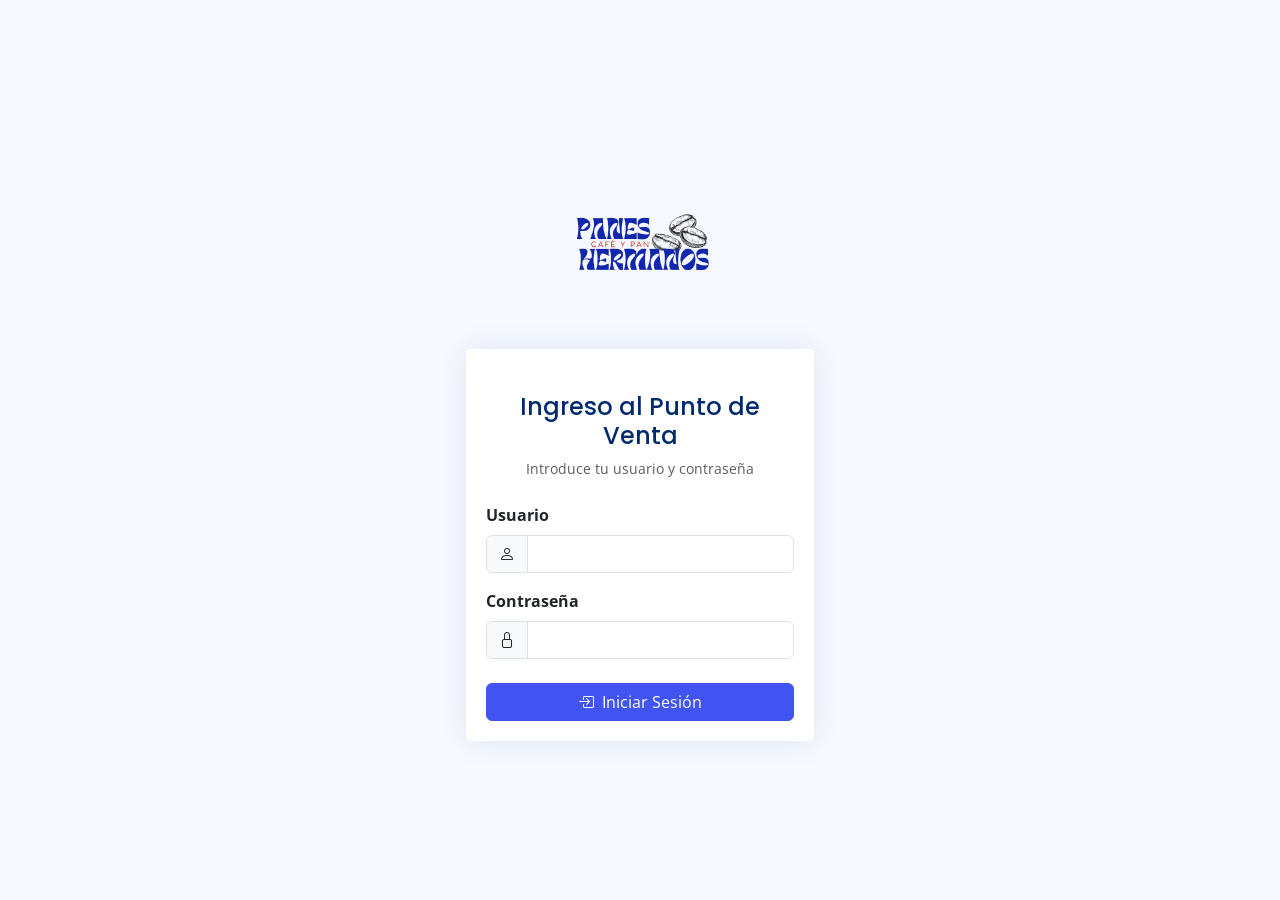
<file: login.html>
<!DOCTYPE html>
<html lang="es">

<head>
    <meta charset="utf-8">
    <meta content="width=device-width, initial-scale=1.0" name="viewport">

    <title>Login - Panes Hermanos</title>
    <meta content="" name="description">
    <meta content="" name="keywords">

    <link href="assets/img/ph.png" rel="icon">
    <link href="assets/img/ph.png" rel="apple-touch-icon">

    <link href="https://fonts.gstatic.com" rel="preconnect">
    <link
        href="https://fonts.googleapis.com/css?family=Open+Sans:300,300i,400,400i,600,600i,700,700i|Nunito:300,300i,400,400i,600,600i,700,700i|Poppins:300,300i,400,400i,500,500i,600,600i,700,700i"
        rel="stylesheet">

    <link href="assets/vendor/bootstrap/css/bootstrap.min.css" rel="stylesheet">
    <link href="assets/vendor/bootstrap-icons/bootstrap-icons.css" rel="stylesheet">
    <link href="assets/css/style.css" rel="stylesheet">
</head>

<body>

    <main>
        <div class="container">
            <section
                class="section register min-vh-100 d-flex flex-column align-items-center justify-content-center py-4">
                <div class="container">
                    <div class="row justify-content-center">
                        <div class="col-lg-4 col-md-6 d-flex flex-column align-items-center justify-content-center">

                            <div class="d-flex justify-content-center py-4 mb-2">
                                <a href="login.html" class="logo d-flex align-items-center w-auto">
                                    <img src="assets/img/ph.png" alt="Logo Panes Hermanos"
                                        style="max-height: 150px; width: auto;">
                                </a>
                            </div>

                            <div class="card mb-3 w-100">
                                <div class="card-body">

                                    <div class="pt-4 pb-2">
                                        <h5 class="card-title text-center pb-0 fs-4">Ingreso al Punto de Venta</h5>
                                        <p class="text-center small text-muted">Introduce tu usuario y contraseña</p>
                                    </div>

                                    <form class="row g-3" id="form-login">

                                        <div class="col-12">
                                            <label for="username" class="form-label fw-bold">Usuario</label>
                                            <div class="input-group">
                                                <span class="input-group-text"><i class="bi bi-person"></i></span>
                                                <input type="text" name="username" class="form-control" id="username"
                                                    required>
                                            </div>
                                        </div>

                                        <div class="col-12">
                                            <label for="password" class="form-label fw-bold">Contraseña</label>
                                            <div class="input-group">
                                                <span class="input-group-text"><i class="bi bi-lock"></i></span>
                                                <input type="password" name="password" class="form-control"
                                                    id="password" required>
                                            </div>
                                        </div>

                                        <div class="col-12 mt-4">
                                            <button class="btn btn-primary w-100" type="submit"
                                                style="background-color: #4154f1; border-color: #4154f1;">
                                                <i class="bi bi-box-arrow-in-right me-2"></i>Iniciar Sesión
                                            </button>
                                        </div>

                                    </form>

                                </div>
                            </div>

                        </div>
                    </div>
                </div>
            </section>
        </div>
    </main>

    <script src="assets/vendor/bootstrap/js/bootstrap.bundle.min.js"></script>

    <script>
        document.getElementById('form-login').addEventListener('submit', async function (e) {
            e.preventDefault();

            const usuario = document.getElementById('username').value;
            const pass = document.getElementById('password').value;

            if (usuario && pass) {
                try {
                    const response = await fetch('http://localhost:8000/api/empleados/empleados/login', {
                        method: 'POST',
                        headers: {
                            'Content-Type': 'application/json'
                        },
                        body: JSON.stringify({ usuario: usuario, password: pass })
                    });

                    if (response.ok) {
                        const data = await response.json();
                        // Guardamos datos en LocalStorage para usarlo en el header de index.html
                        localStorage.setItem('ph_usuario_activo', data.usuario.nombre);
                        localStorage.setItem('ph_rol_activo', data.usuario.rol);
                        localStorage.setItem('ph_empleado_id', data.usuario.id);
                        
                        // Redirigir al panel principal
                        window.location.href = 'index.html';
                    } else {
                        alert('Usuario o contraseña incorrectos');
                    }
                } catch (error) {
                    console.error('Error de conexión:', error);
                    alert('Error al intentar conectar con el servidor. ¿Está el backend encendido?');
                }
            }
        });
    </script>

</body>

</html>
</file>
<file: assets/css/style.css>
/* ==========================================================================
   PANES HERMANOS - PUNTO DE VENTA 
   ========================================================================== */

/*--------------------------------------------------------------
# General
--------------------------------------------------------------*/
:root {
  scroll-behavior: smooth;
}

body {
  font-family: "Open Sans", sans-serif;
  background: #f6f9ff;
  color: #444444;
}

a {
  color: #4154f1;
  text-decoration: none;
}

a:hover {
  color: #717ff5;
  text-decoration: none;
}

h1, h2, h3, h4, h5, h6 {
  font-family: "Nunito", sans-serif;
}

/*--------------------------------------------------------------
# Main
--------------------------------------------------------------*/
#main {
  margin-top: 60px;
  padding: 20px 30px;
  transition: all 0.3s;
}

@media (max-width: 1199px) {
  #main {
    padding: 20px;
  }
}

/*--------------------------------------------------------------
# Page Title
--------------------------------------------------------------*/
.pagetitle {
  margin-bottom: 10px;
}

.pagetitle h1 {
  font-size: 24px;
  margin-bottom: 0;
  font-weight: 600;
  color: #012970;
}


/*--------------------------------------------------------------
# Cards
--------------------------------------------------------------*/
.card {
  margin-bottom: 30px;
  border: none;
  border-radius: 5px;
  box-shadow: 0px 0 30px rgba(1, 41, 112, 0.1);
  background-color: #fff;
}

.card-title {
  padding: 20px 0 15px 0;
  font-size: 18px;
  font-weight: 500;
  color: #012970;
  font-family: "Poppins", sans-serif;
}

.card-title span {
  color: #899bbd;
  font-size: 14px;
  font-weight: 400;
}

.card-body {
  padding: 0 20px 20px 20px;
}

/*--------------------------------------------------------------
# Header
--------------------------------------------------------------*/
.header {
  transition: all 0.5s;
  z-index: 997;
  height: 60px;
  box-shadow: 0px 2px 20px rgba(1, 41, 112, 0.1);
  background-color:  #ffffff;
  padding-left: 20px;
}

.logo {
  line-height: 1px;
}

@media (min-width: 1200px) {
  .logo { width: 280px; }
}

.logo-header {
  max-height: 80px; 
  margin-right: 10px;
}



.header .toggle-sidebar-btn {
  font-size: 32px;
  padding-left: .1px;
  cursor: pointer;
  color: #012970;
}

/*--------------------------------------------------------------
# Header Nav (Perfil de Vendedor)
--------------------------------------------------------------*/
.header-nav ul {
  list-style: none;
  margin: 0;
  padding: 0;
}

.header-nav .nav-profile {
  color: #012970;
}

.header-nav .nav-profile img {
  max-height: 36px;
}

.header-nav .nav-profile span {
  font-size: 14px;
  font-weight: 600;
}

.header-nav .profile {
  min-width: 240px;
  padding-bottom: 0;
  top: 8px !important;
}

.header-nav .profile .dropdown-header h6 {
  font-size: 18px;
  margin-bottom: 0;
  font-weight: 600;
  color: #444444;
}

.header-nav .profile .dropdown-header span {
  font-size: 14px;
}

/*--------------------------------------------------------------
# Sidebar
--------------------------------------------------------------*/
.sidebar {
  position: fixed;
  top: 60px;
  left: 0;
  bottom: 0;
  width: 300px;
  z-index: 996;
  transition: all 0.3s;
  padding: 20px;
  overflow-y: auto;
  scrollbar-width: thin;
  scrollbar-color: #aab7cf transparent;
  box-shadow: 0px 0px 20px rgba(1, 41, 112, 0.1);
  background-color: #fff;
  display: flex;
  flex-direction: column;
  align-items: center;
}

@media (max-width: 1199px) {
  .sidebar { left: -300px; }
}

.sidebar::-webkit-scrollbar {
  width: 5px;
  height: 8px;
  background-color: #fff;
}

.sidebar::-webkit-scrollbar-thumb {
  background-color: #aab7cf;
}

@media (min-width: 1200px) {
  #main, #footer { margin-left: 300px; }
}

@media (max-width: 1199px) {
  .toggle-sidebar .sidebar { left: 0; }
}

@media (min-width: 1200px) {
  .toggle-sidebar #main, .toggle-sidebar #footer { margin-left: 0; }
  .toggle-sidebar .sidebar { left: -300px; }
}


.logo-sidebar {
  max-width: 80%; 
  display: block;
  margin: 0 auto; 
}

.sidebar-nav {
  width: 100%; 
  padding: 0;
  margin: 0;
  list-style: none;
}

.sidebar-nav .nav-item {
  margin-bottom: 5px;
}

.sidebar-nav .nav-link {
  display: flex;
  align-items: center;
  font-size: 15px;
  font-weight: 600;
  color: #4154f1;
  background: #f6f9ff;
  padding: 10px 15px;
  border-radius: 4px;
  transition: 0.3s;
}

.sidebar-nav .nav-link i {
  font-size: 16px;
  margin-right: 10px;
  color: #4154f1;
}

.sidebar-nav .nav-link.collapsed {
  color: #012970;
  background: #fff;
}

.sidebar-nav .nav-link.collapsed i {
  color: #899bbd;
}

.sidebar-nav .nav-link:hover {
  color: #4154f1;
  background: #f6f9ff;
}

/*--------------------------------------------------------------
# Dashboard (Tarjetas de Reportes)
--------------------------------------------------------------*/
.dashboard .info-card {
  padding-bottom: 10px;
}

.dashboard .info-card h6 {
  font-size: 28px;
  color: #012970;
  font-weight: 700;
  margin: 0;
  padding: 0;
}

.dashboard .card-icon {
  font-size: 32px;
  line-height: 0;
  width: 64px;
  height: 64px;
  flex-shrink: 0;
  flex-grow: 0;
}


/* Tarjeta 1: Inventario Stock Bajo*/
.dashboard .ph-inventory-card .card-icon {
  color: #f0ad4e;
  background: #fff3cd;
}

/* Tarjeta 2: Ventas del Día*/
.dashboard .ph-day-sales-card .card-icon {
  color: #2eca6a;
  background: #e0f8e9;
}

/* Tarjeta 3: Ventas del Mes*/
.dashboard .ph-month-sales-card .card-icon {
  color: #4154f1;
  background: #f6f6fe;
}

/* Tarjeta de Volumen de Ventas y Ingreso Total en Reportes */
.dashboard .sales-card .card-icon {
  color: #4154f1;
  background: #f6f6fe;
}

.dashboard .revenue-card .card-icon {
  color: #2eca6a;
  background: #e0f8e9;
}

.dashboard .recent-sales .table thead {
  background: #f6f6fe;
}

.dashboard .recent-sales .table thead th {
  border: 0;
}

/*--------------------------------------------------------------
# Footer
--------------------------------------------------------------*/
.footer {
  padding: 20px 0;
  font-size: 14px;
  transition: all 0.3s;
  border-top: 1px solid #cddfff;
}

.footer .copyright {
  text-align: center;
  color: #012970;
}

.tarjetas-container {
  max-height: 60vh; 
  overflow-y: auto;
  padding-top: 10px;
}


.col-producto {
  margin-bottom: 15px;
}

.tarjeta-producto {
  background-color: #f6f9ff;
  border: 1px solid #dce7f9;
  border-radius: 8px;
  padding: 15px;
  text-align: center;
  cursor: pointer;
  transition: all 0.3s ease;
  height: 100%;
  display: flex;
  flex-direction: column;
  justify-content: center;
  align-items: center;
}

.tarjeta-producto:hover {
  background-color: #e0eaff;
  transform: translateY(-3px);
  box-shadow: 0 4px 8px rgba(0,0,0,0.05);
  border-color: #4154f1;
}

.tarjeta-producto strong {
  font-size: 1.1rem;
  color: #012970;
  font-family: "Nunito", sans-serif;
  margin-bottom: 5px;
  display: block;
}

.tarjeta-producto .precio {
  font-size: 1.25rem;
  font-weight: 700;
  color: #2eca6a; 
}

.tarjeta-producto small {
  color: #899bbd;
  margin-top: 5px;
}

.table .btn-sm {
  padding: 0.25rem 0.5rem;
  font-size: 0.75rem;
}
</file>
<file: frontend/assets/css/style.css>
/* ==========================================================================
   PANES HERMANOS - PUNTO DE VENTA 
   ========================================================================== */

/*--------------------------------------------------------------
# General
--------------------------------------------------------------*/
:root {
  scroll-behavior: smooth;
}

body {
  font-family: "Open Sans", sans-serif;
  background: #f6f9ff;
  color: #444444;
}

a {
  color: #4154f1;
  text-decoration: none;
}

a:hover {
  color: #717ff5;
  text-decoration: none;
}

h1, h2, h3, h4, h5, h6 {
  font-family: "Nunito", sans-serif;
}

/*--------------------------------------------------------------
# Main
--------------------------------------------------------------*/
#main {
  margin-top: 60px;
  padding: 20px 30px;
  transition: all 0.3s;
}

@media (max-width: 1199px) {
  #main {
    padding: 20px;
  }
}

/*--------------------------------------------------------------
# Page Title
--------------------------------------------------------------*/
.pagetitle {
  margin-bottom: 10px;
}

.pagetitle h1 {
  font-size: 24px;
  margin-bottom: 0;
  font-weight: 600;
  color: #012970;
}


/*--------------------------------------------------------------
# Cards
--------------------------------------------------------------*/
.card {
  margin-bottom: 30px;
  border: none;
  border-radius: 5px;
  box-shadow: 0px 0 30px rgba(1, 41, 112, 0.1);
  background-color: #fff;
}

.card-title {
  padding: 20px 0 15px 0;
  font-size: 18px;
  font-weight: 500;
  color: #012970;
  font-family: "Poppins", sans-serif;
}

.card-title span {
  color: #899bbd;
  font-size: 14px;
  font-weight: 400;
}

.card-body {
  padding: 0 20px 20px 20px;
}

/*--------------------------------------------------------------
# Header
--------------------------------------------------------------*/
.header {
  transition: all 0.5s;
  z-index: 997;
  height: 60px;
  box-shadow: 0px 2px 20px rgba(1, 41, 112, 0.1);
  background-color:  #ffffff;
  padding-left: 20px;
}

.logo {
  line-height: 1px;
}

@media (min-width: 1200px) {
  .logo { width: 280px; }
}

.logo-header {
  max-height: 80px; 
  margin-right: 10px;
}



.header .toggle-sidebar-btn {
  font-size: 32px;
  padding-left: .1px;
  cursor: pointer;
  color: #012970;
}

/*--------------------------------------------------------------
# Header Nav (Perfil de Vendedor)
--------------------------------------------------------------*/
.header-nav ul {
  list-style: none;
  margin: 0;
  padding: 0;
}

.header-nav .nav-profile {
  color: #012970;
}

.header-nav .nav-profile img {
  max-height: 36px;
}

.header-nav .nav-profile span {
  font-size: 14px;
  font-weight: 600;
}

.header-nav .profile {
  min-width: 240px;
  padding-bottom: 0;
  top: 8px !important;
}

.header-nav .profile .dropdown-header h6 {
  font-size: 18px;
  margin-bottom: 0;
  font-weight: 600;
  color: #444444;
}

.header-nav .profile .dropdown-header span {
  font-size: 14px;
}

/*--------------------------------------------------------------
# Sidebar
--------------------------------------------------------------*/
.sidebar {
  position: fixed;
  top: 60px;
  left: 0;
  bottom: 0;
  width: 300px;
  z-index: 996;
  transition: all 0.3s;
  padding: 20px;
  overflow-y: auto;
  scrollbar-width: thin;
  scrollbar-color: #aab7cf transparent;
  box-shadow: 0px 0px 20px rgba(1, 41, 112, 0.1);
  background-color: #fff;
  display: flex;
  flex-direction: column;
  align-items: center;
}

@media (max-width: 1199px) {
  .sidebar { left: -300px; }
}

.sidebar::-webkit-scrollbar {
  width: 5px;
  height: 8px;
  background-color: #fff;
}

.sidebar::-webkit-scrollbar-thumb {
  background-color: #aab7cf;
}

@media (min-width: 1200px) {
  #main, #footer { margin-left: 300px; }
}

@media (max-width: 1199px) {
  .toggle-sidebar .sidebar { left: 0; }
}

@media (min-width: 1200px) {
  .toggle-sidebar #main, .toggle-sidebar #footer { margin-left: 0; }
  .toggle-sidebar .sidebar { left: -300px; }
}


.logo-sidebar {
  max-width: 80%; 
  display: block;
  margin: 0 auto; 
}

.sidebar-nav {
  width: 100%; 
  padding: 0;
  margin: 0;
  list-style: none;
}

.sidebar-nav .nav-item {
  margin-bottom: 5px;
}

.sidebar-nav .nav-link {
  display: flex;
  align-items: center;
  font-size: 15px;
  font-weight: 600;
  color: #4154f1;
  background: #f6f9ff;
  padding: 10px 15px;
  border-radius: 4px;
  transition: 0.3s;
}

.sidebar-nav .nav-link i {
  font-size: 16px;
  margin-right: 10px;
  color: #4154f1;
}

.sidebar-nav .nav-link.collapsed {
  color: #012970;
  background: #fff;
}

.sidebar-nav .nav-link.collapsed i {
  color: #899bbd;
}

.sidebar-nav .nav-link:hover {
  color: #4154f1;
  background: #f6f9ff;
}

/*--------------------------------------------------------------
# Dashboard (Tarjetas de Reportes)
--------------------------------------------------------------*/
.dashboard .info-card {
  padding-bottom: 10px;
}

.dashboard .info-card h6 {
  font-size: 28px;
  color: #012970;
  font-weight: 700;
  margin: 0;
  padding: 0;
}

.dashboard .card-icon {
  font-size: 32px;
  line-height: 0;
  width: 64px;
  height: 64px;
  flex-shrink: 0;
  flex-grow: 0;
}


/* Tarjeta 1: Inventario Stock Bajo*/
.dashboard .ph-inventory-card .card-icon {
  color: #f0ad4e;
  background: #fff3cd;
}

/* Tarjeta 2: Ventas del Día*/
.dashboard .ph-day-sales-card .card-icon {
  color: #2eca6a;
  background: #e0f8e9;
}

/* Tarjeta 3: Ventas del Mes*/
.dashboard .ph-month-sales-card .card-icon {
  color: #4154f1;
  background: #f6f6fe;
}

/* Tarjeta de Volumen de Ventas y Ingreso Total en Reportes */
.dashboard .sales-card .card-icon {
  color: #4154f1;
  background: #f6f6fe;
}

.dashboard .revenue-card .card-icon {
  color: #2eca6a;
  background: #e0f8e9;
}

.dashboard .recent-sales .table thead {
  background: #f6f6fe;
}

.dashboard .recent-sales .table thead th {
  border: 0;
}

/*--------------------------------------------------------------
# Footer
--------------------------------------------------------------*/
.footer {
  padding: 20px 0;
  font-size: 14px;
  transition: all 0.3s;
  border-top: 1px solid #cddfff;
}

.footer .copyright {
  text-align: center;
  color: #012970;
}

.tarjetas-container {
  max-height: 60vh; 
  overflow-y: auto;
  padding-top: 10px;
}


.col-producto {
  margin-bottom: 15px;
}

.tarjeta-producto {
  background-color: #f6f9ff;
  border: 1px solid #dce7f9;
  border-radius: 8px;
  padding: 15px;
  text-align: center;
  cursor: pointer;
  transition: all 0.3s ease;
  height: 100%;
  display: flex;
  flex-direction: column;
  justify-content: center;
  align-items: center;
}

.tarjeta-producto:hover {
  background-color: #e0eaff;
  transform: translateY(-3px);
  box-shadow: 0 4px 8px rgba(0,0,0,0.05);
  border-color: #4154f1;
}

.tarjeta-producto strong {
  font-size: 1.1rem;
  color: #012970;
  font-family: "Nunito", sans-serif;
  margin-bottom: 5px;
  display: block;
}

.tarjeta-producto .precio {
  font-size: 1.25rem;
  font-weight: 700;
  color: #2eca6a; 
}

.tarjeta-producto small {
  color: #899bbd;
  margin-top: 5px;
}

.table .btn-sm {
  padding: 0.25rem 0.5rem;
  font-size: 0.75rem;
}
</file>
